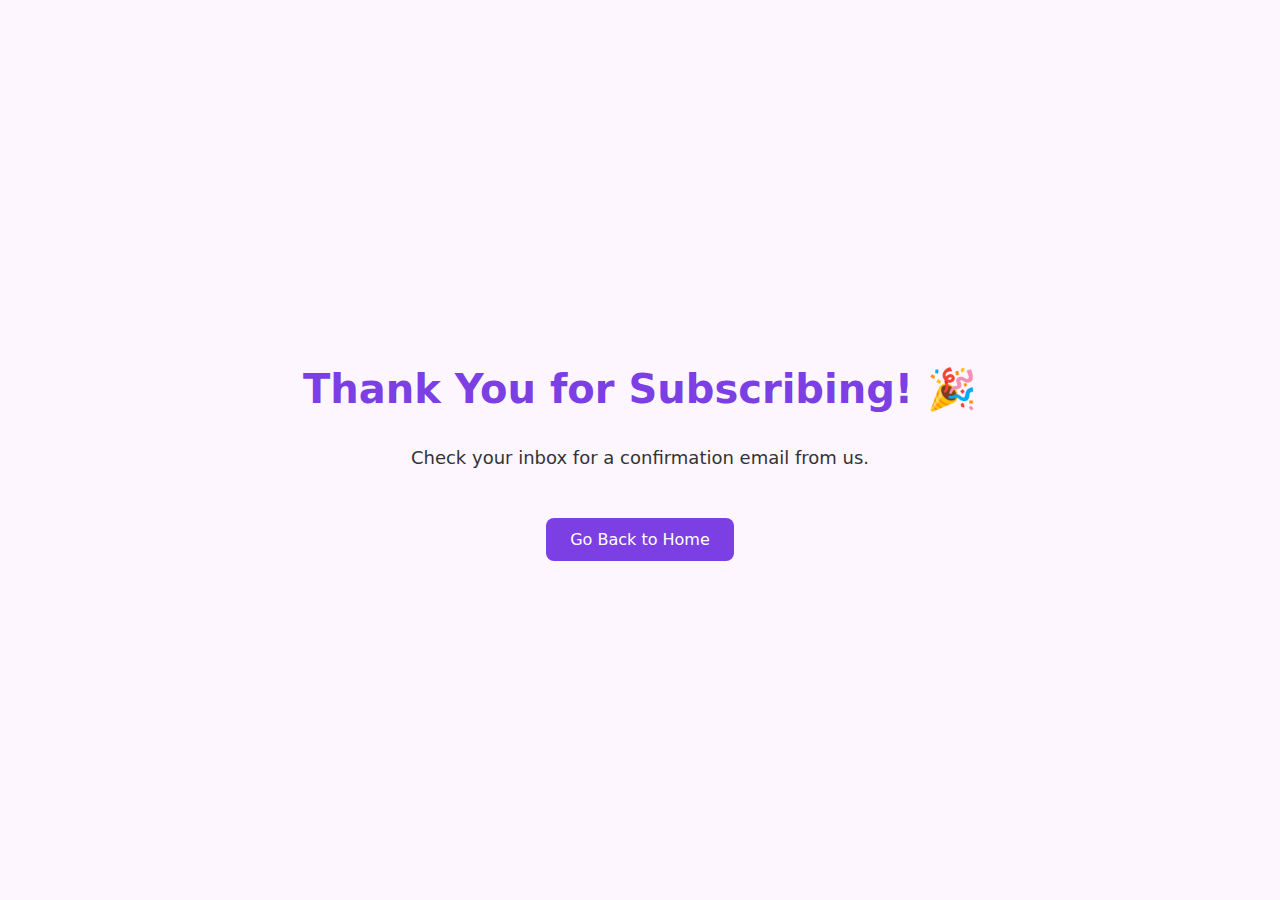
<file: public/thank-you.html>
<!DOCTYPE html>
<html lang="en">
<head>
  <meta charset="UTF-8">
  <meta name="viewport" content="width=device-width, initial-scale=1.0">
  <title>Thank You</title>
  <style>
    body {
      font-family: system-ui, sans-serif;
      display: flex;
      flex-direction: column;
      align-items: center;
      justify-content: center;
      height: 100vh;
      margin: 0;
      background: #fdf6ff;
      color: #333;
      text-align: center;
    }
    h1 {
      font-size: 2.5rem;
      color: #7b3fe4;
      margin-bottom: 1rem;
    }
    p {
      font-size: 1.125rem;
    }
    a {
      margin-top: 2rem;
      display: inline-block;
      color: white;
      background: #7b3fe4;
      padding: 0.75rem 1.5rem;
      border-radius: 8px;
      text-decoration: none;
    }
  </style>
</head>
<body>
  <h1>Thank You for Subscribing! 🎉</h1>
  <p>Check your inbox for a confirmation email from us.</p>
  <a href="/">Go Back to Home</a>
</body>
</html>
</file>
